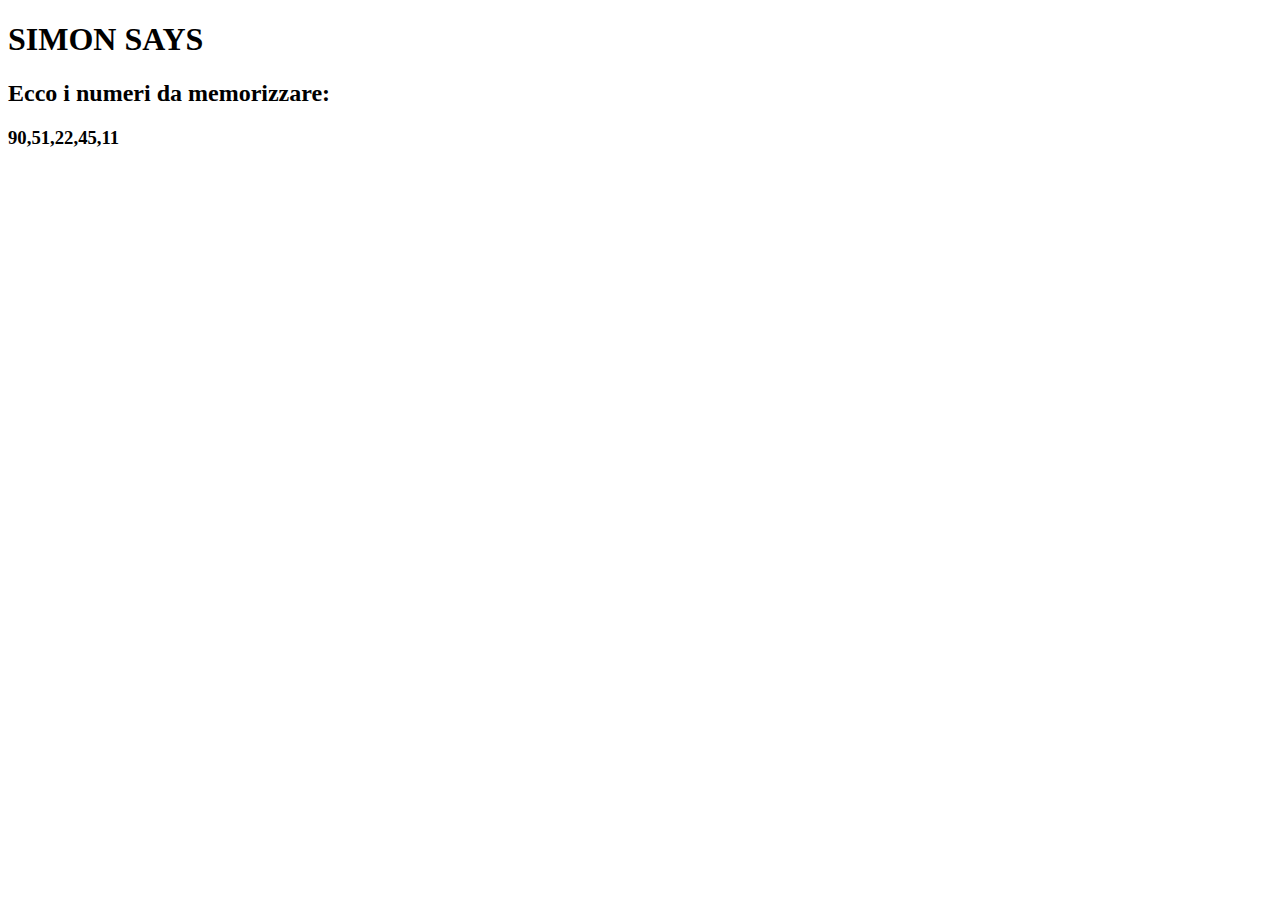
<file: index.html>
<!DOCTYPE html>
<html lang="en">
<head>
    <meta charset="UTF-8">
    <meta http-equiv="X-UA-Compatible" content="IE=edge">
    <meta name="viewport" content="width=device-width, initial-scale=1.0">
    <title>Simon Says</title>
</head>
<body>
    <h1>SIMON SAYS</h1>
    <h2>Ecco i numeri da memorizzare:</h2>
    <h3 id="number_arr_pc"></h3>

    <script src="js/main.js"></script>
</body>
</html>
</file>
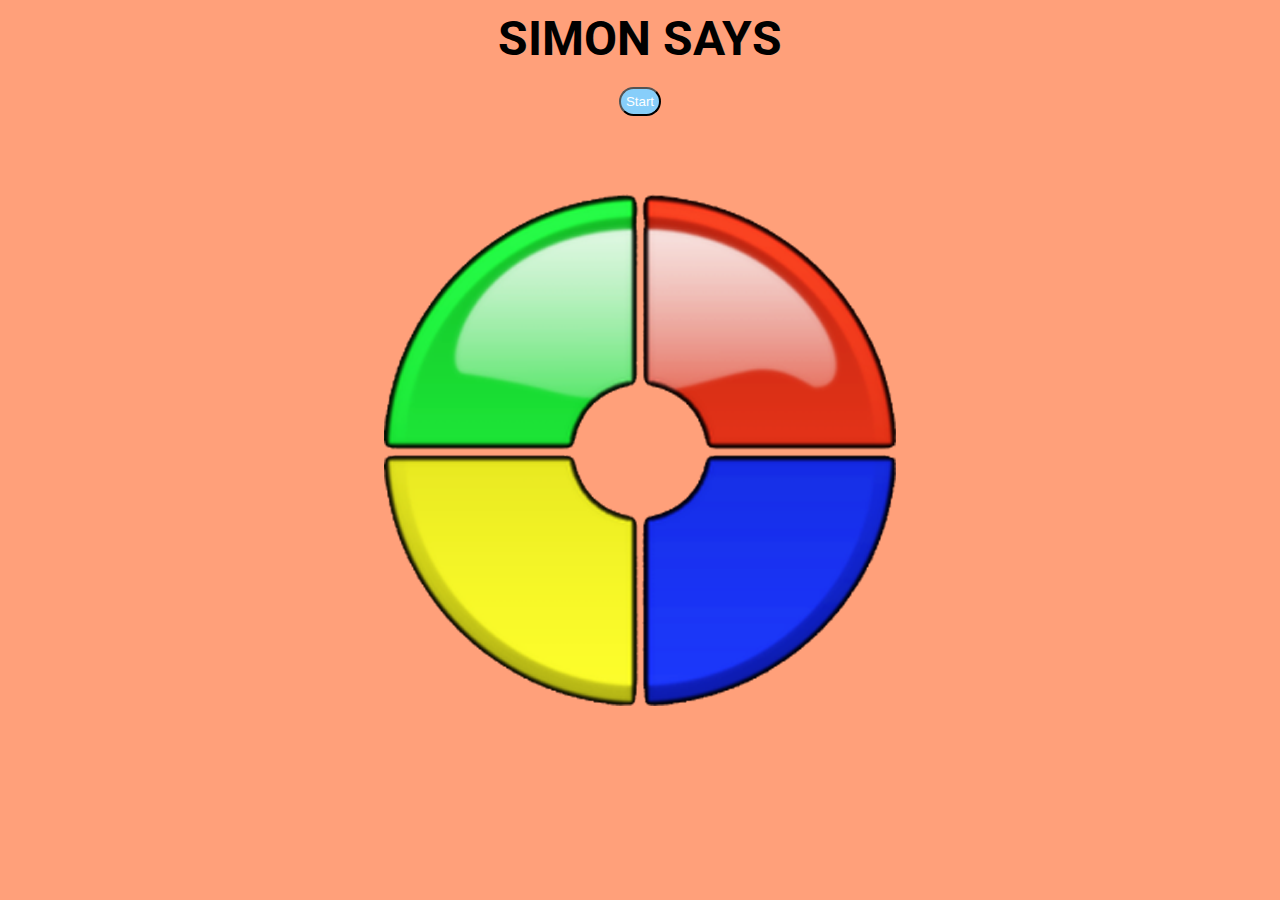
<file: bonus/index.html>
<!DOCTYPE html>
<html lang="en">
<head>
    <meta charset="UTF-8">
    <meta http-equiv="X-UA-Compatible" content="IE=edge">
    <meta name="viewport" content="width=device-width, initial-scale=1.0">
    <link rel="stylesheet" href="css/style.css">
    <link rel="preconnect" href="https://fonts.googleapis.com">
    <link rel="preconnect" href="https://fonts.gstatic.com" crossorigin>
    <link href="https://fonts.googleapis.com/css2?family=Roboto&display=swap" rel="stylesheet">
    <title>Simon Says</title>
</head>
<body>
    <div class="container">
        <h1 id="title">SIMON SAYS</h1>
        <h2 id="memorize" >Ecco i numeri da memorizzare:</h2>
        <h1 id="number_arr_pc"></h1>
    
    
    
        <h2 id="result"></h2>
        <h3 id="point"></h3>
        <h4 id="correct_nbr"></h4>    

        <button id="btn_start" name="btn_start">Start</button>
    </div>

    <script src="js/main.js"></script>
</body>
</html>
</file>
<file: bonus/css/style.css>
* {
    margin: 0;
    padding: 0;
    box-sizing: border-box;
}

body {
    font-family: 'Roboto', sans-serif;
}

.container {
    position: relative;
    width: 100%;
    height: 100vh;
    text-align: center;
    background-image: url(../img/simon_says.png);
    background-position: center;
    background-repeat: no-repeat;
    background-size:auto;
    background-color:lightsalmon;
    
}

#title {
    padding-top: 10px;
    font-size: 3em;
    font-weight: bold;
}

#memorize {
    display: none;
}

h2,h4 {
    padding: 5px;
}

#btn_start {
    padding: 5px;
    color:white;
    background-color: lightskyblue;
    border-radius: 20px;

}

#number_arr_pc {
    position: absolute;
    top: 50%;
    left: 50%;
    transform: translate(-50% , -50%);
    font-size: 5em;
    color: white;

}
</file>
